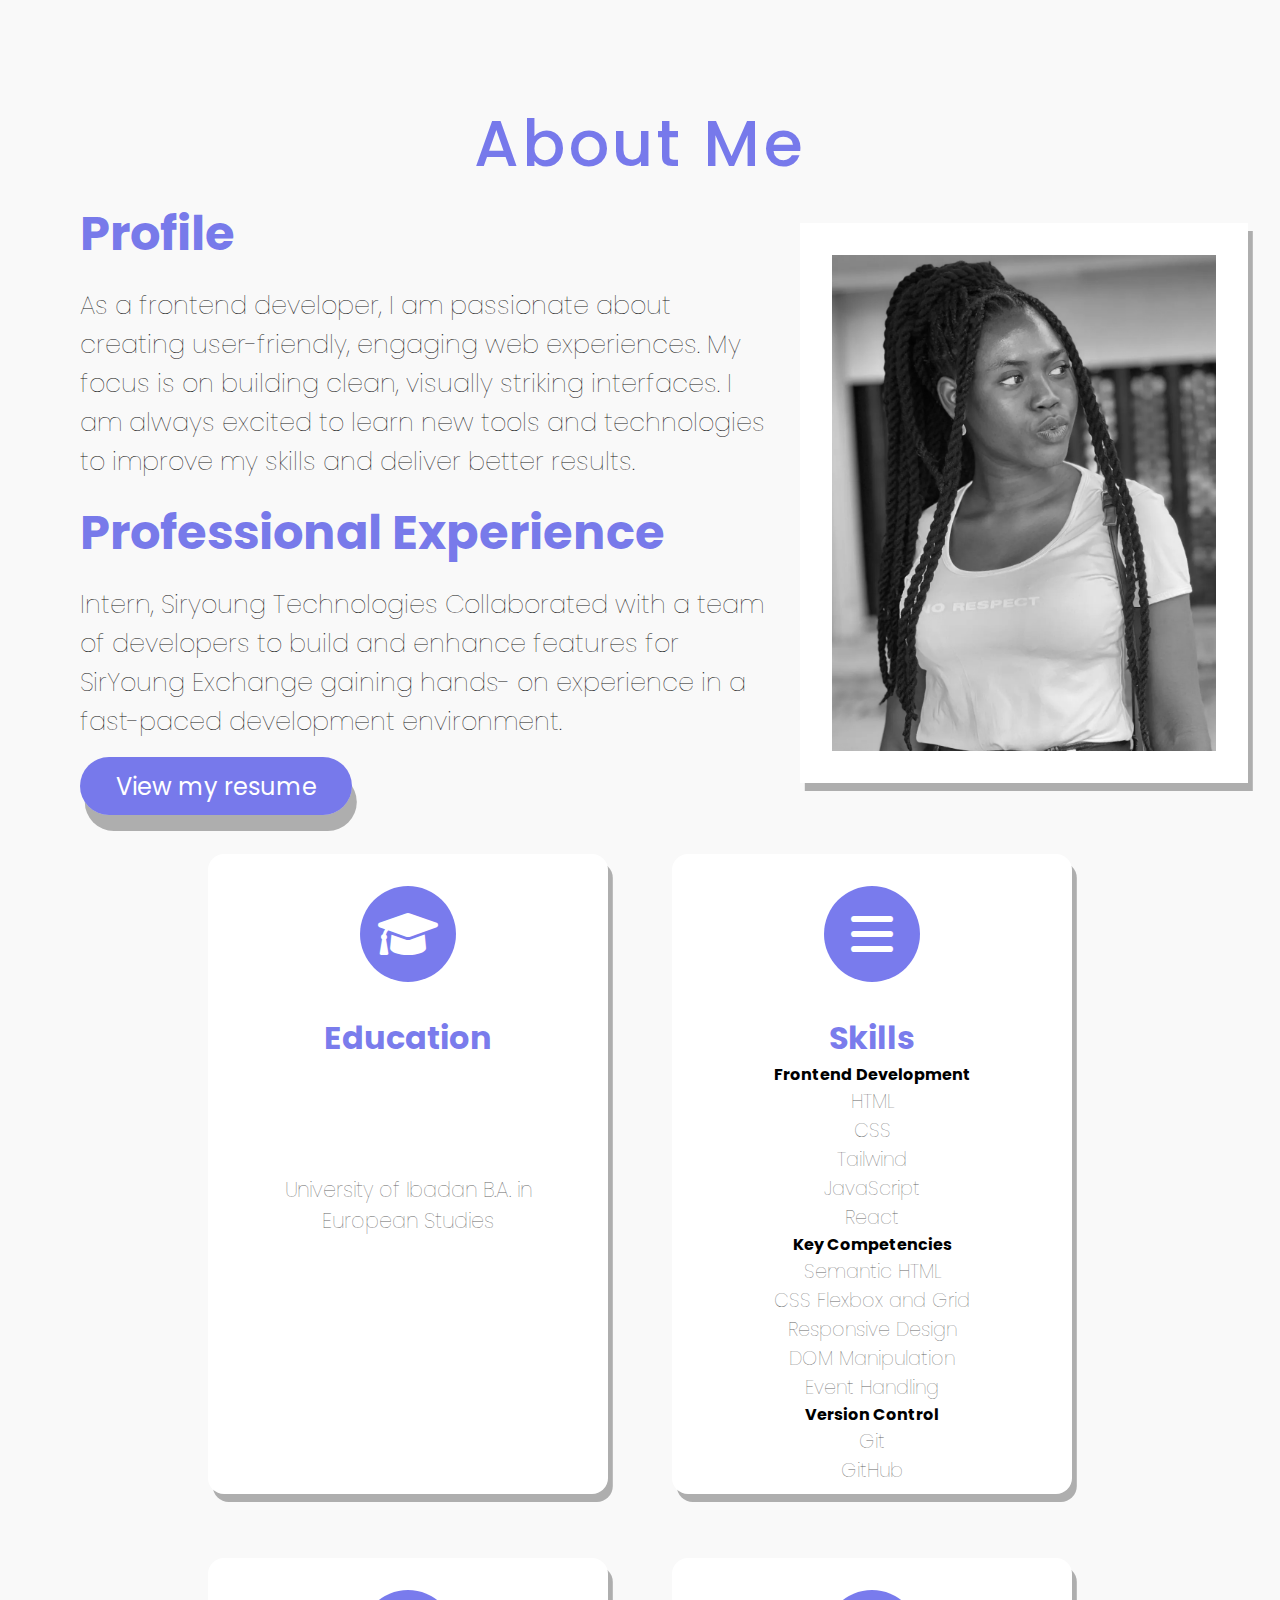
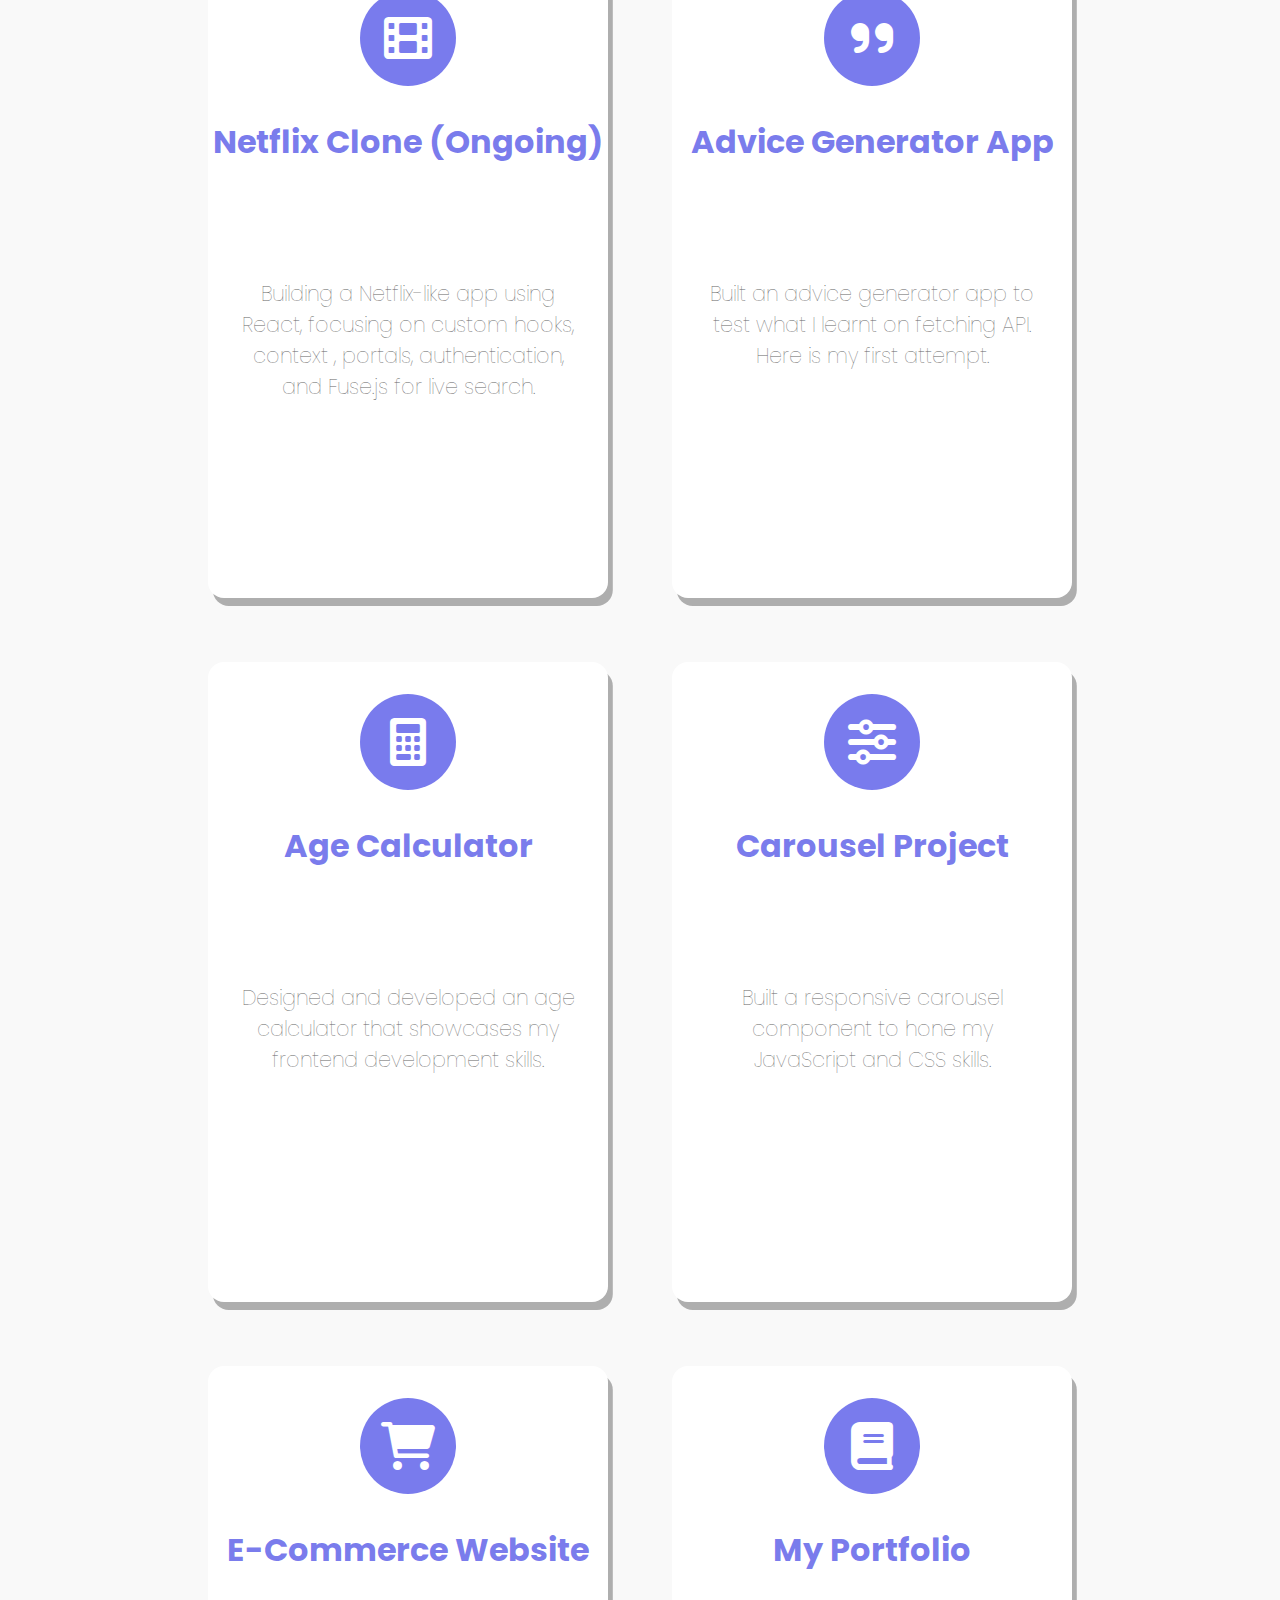
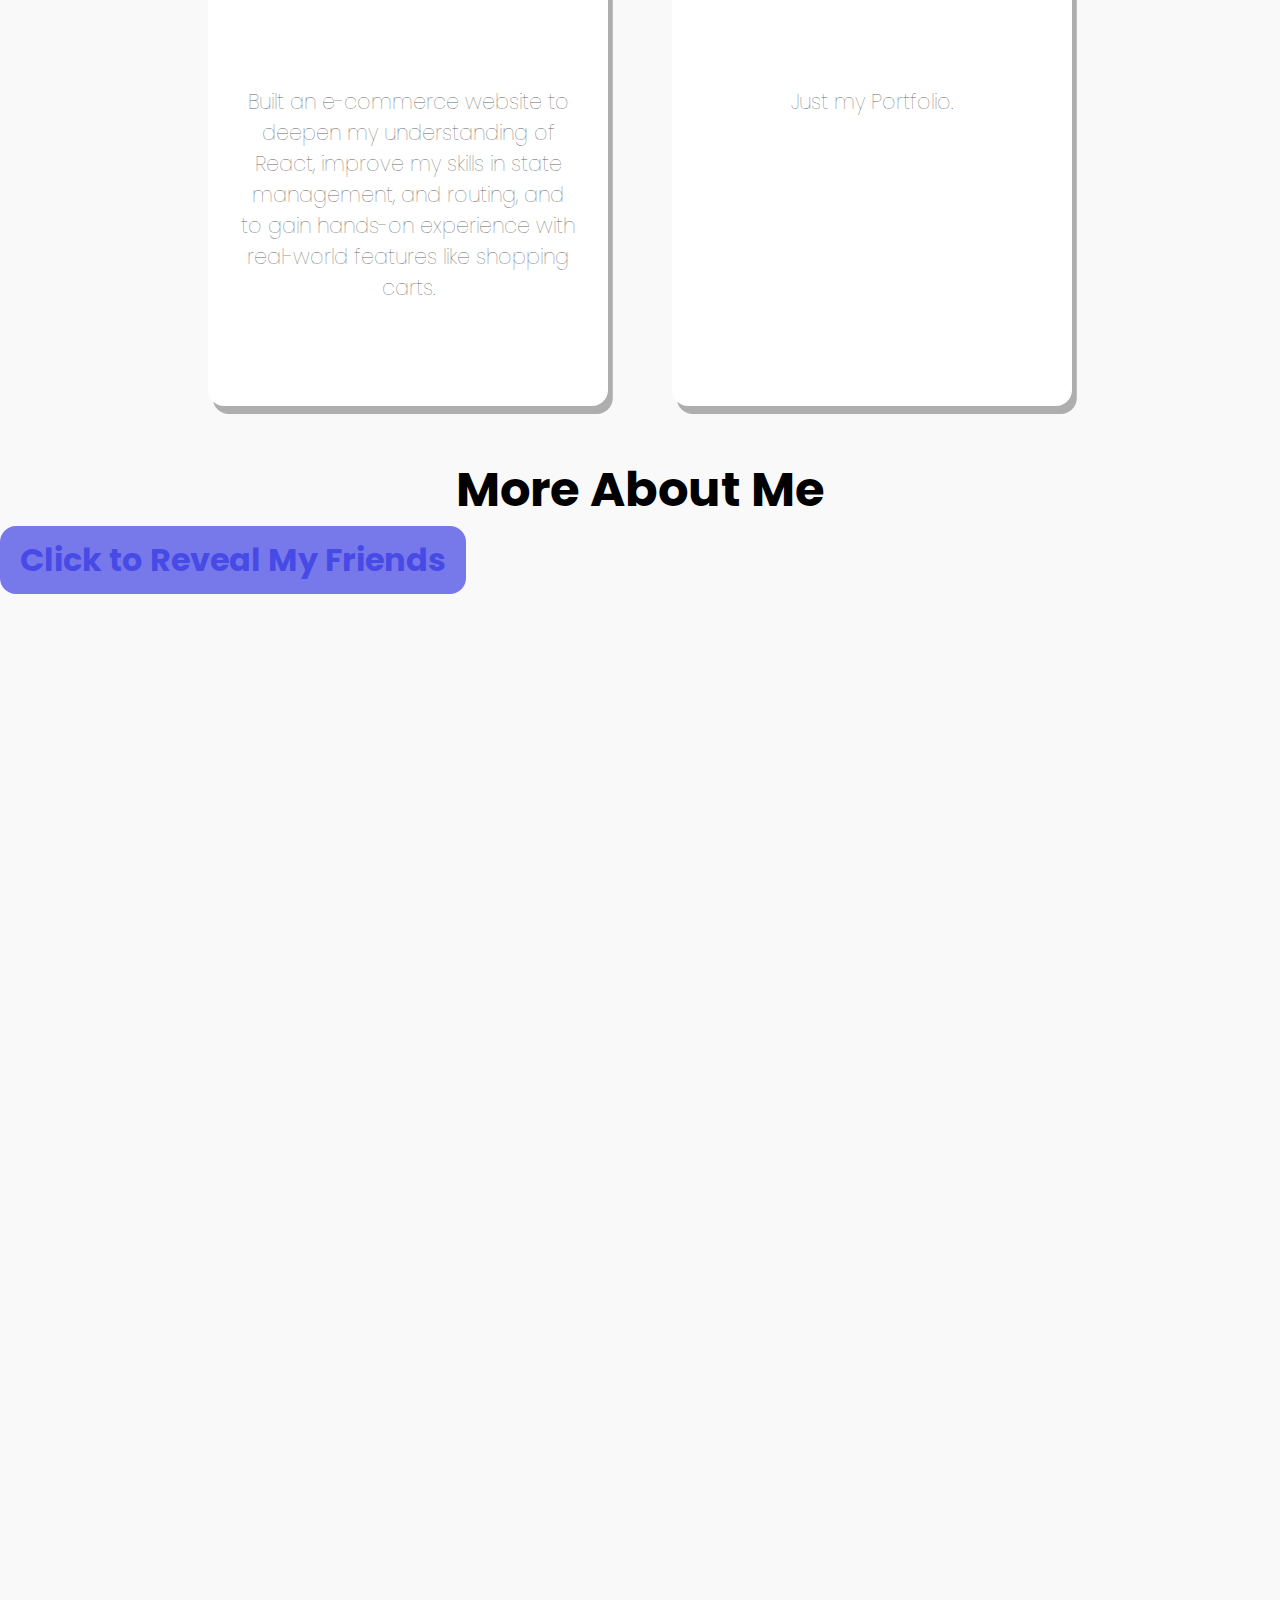
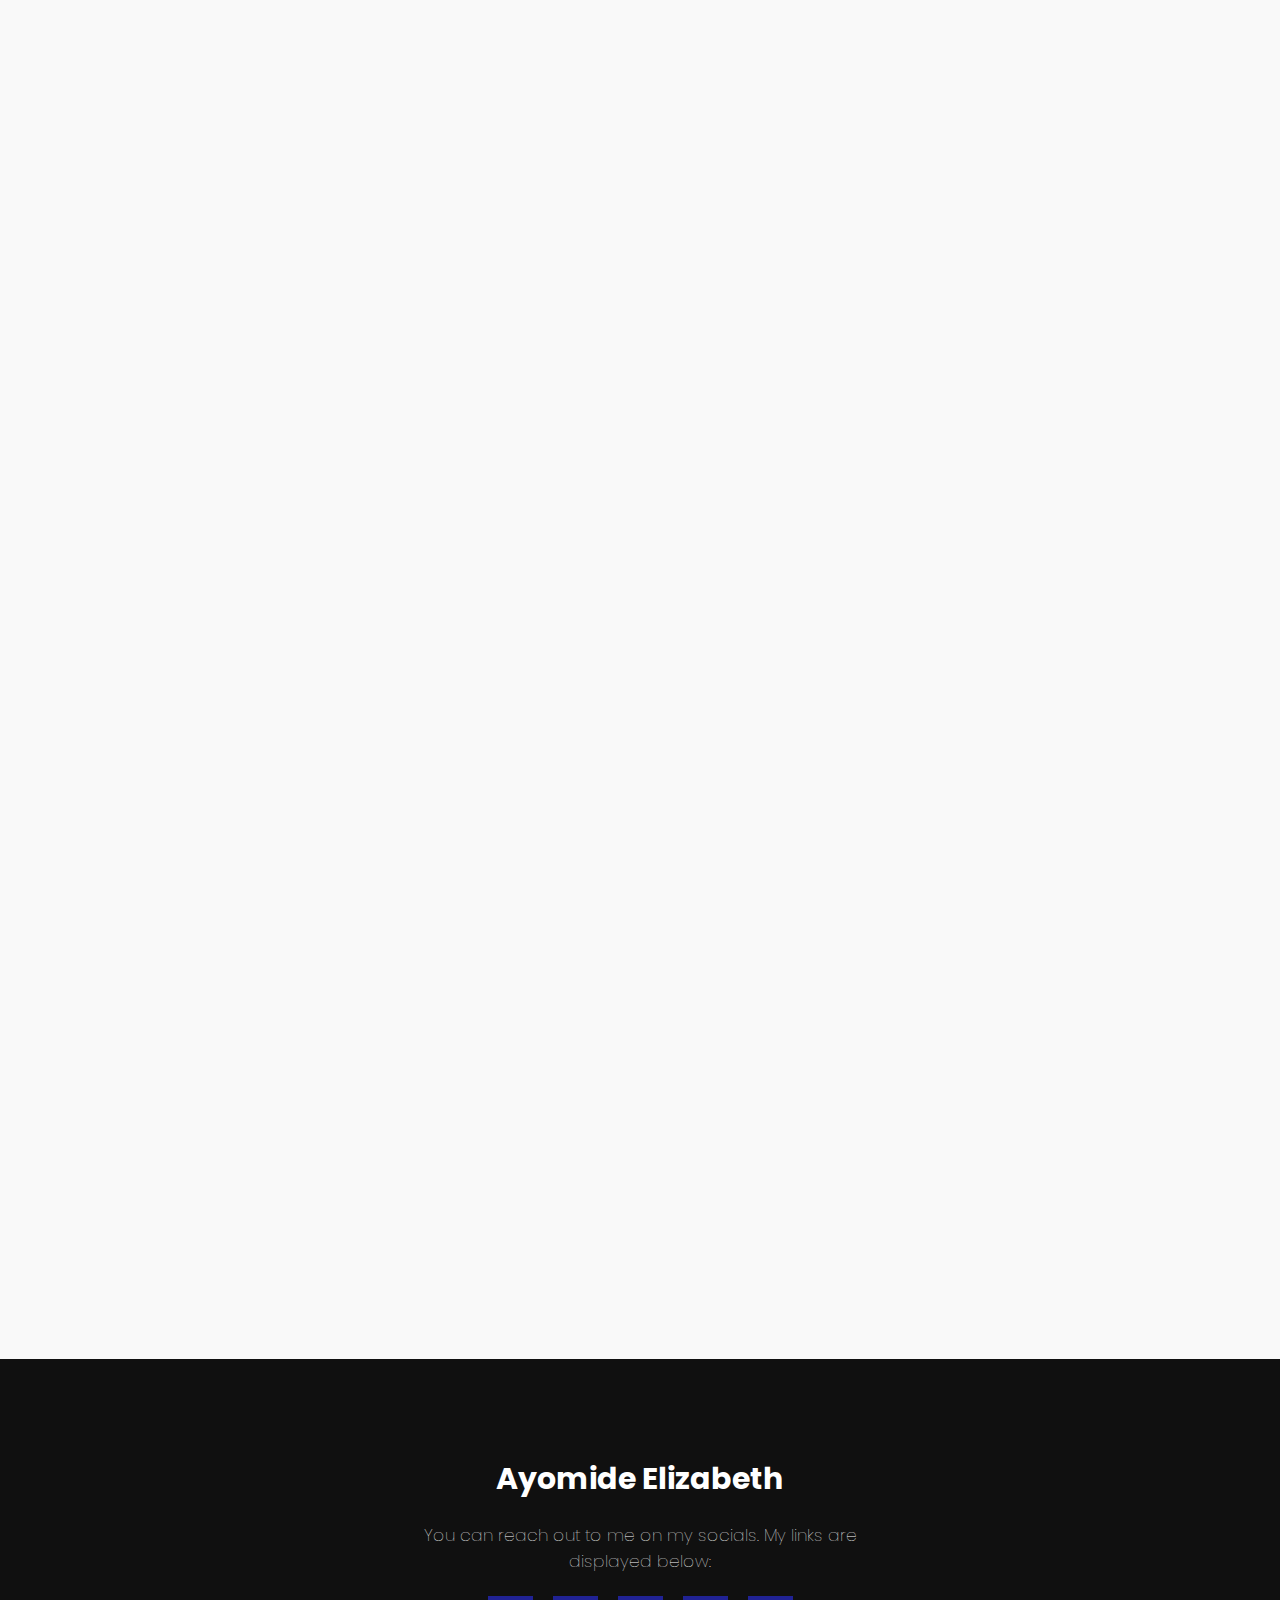
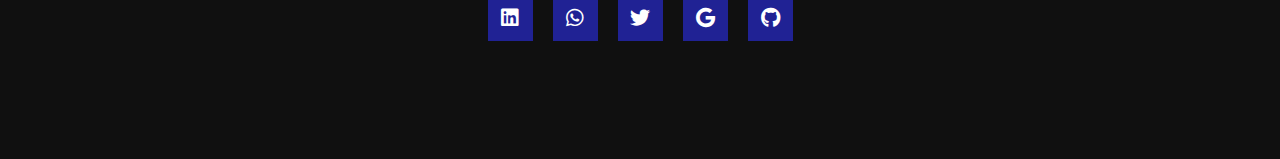
<file: index.html>
<!DOCTYPE html>
<html lang="en">

<head>
    <meta charset="UTF-8">
    <meta name="viewport" content="width=device-width, initial-scale=1.0">
    <title>My Website</title>
    <link rel="stylesheet" href="./index.css">
    <link rel="stylesheet" href="https://cdnjs.cloudflare.com/ajax/libs/font-awesome/6.0.0/css/all.min.css">
    <link href="https://fonts.googleapis.com/css2?family=Poppins:wght@400;700&display=swap" rel="stylesheet">
</head>

<body>
    <div class="container">
        <section class="about">
            <h1 class="about-me-heading">About Me</h1>
            <div class="row">
                <div class="content">
                    <h4>Profile</h4>
                    <p>
                        As a frontend developer, I am passionate about creating
                        user-friendly, engaging web experiences. My focus is
                        on building clean, visually striking interfaces. I am always
                        excited to learn new tools and technologies to
                        improve my skills and deliver better results.
                    </p>
                    <h4>Professional Experience</h4>
                    <p>
                        Intern, Siryoung Technologies
                        Collaborated with a team of developers to build and
                        enhance features for SirYoung Exchange gaining hands-
                        on experience in a fast-paced development environment.
                    </p>
                    <a href="https://drive.google.com/file/d/1db4e4IVsv4XdAvw1UbyP_Y-X6BkzgQB2/view?usp=sharing"><button>View
                            my resume</button></a>
                </div>
                <div class="image">
                    <img src="./images/Ayo.jpg" alt="">
                </div>
            </div>
        </section>

        <section class="more-info">
            <div class="box-container">

                <div class="box">
                    <a href="#"><i class=" fa fa-graduation-cap"></i></a>
                    <h3>Education</h3>
                    <p>University of Ibadan
                        B.A. in European Studies</p>
                </div>

                <div class="box">
                    <a href="#"><i class="fa-solid fa-bars"></i></a>
                    <h3>Skills</h3>
                    <h4> Frontend Development </h4>
                    <li> HTML </li>
                    <li> CSS </li>
                    <li> Tailwind </li>
                    <li> JavaScript </li>
                    <li> React </li>
                    <h4>Key Competencies</h4>
                    <li> Semantic HTML</li>
                    <li> CSS Flexbox and Grid </li>
                    <li> Responsive Design </li>
                    <li> DOM Manipulation </li>
                    <li> Event Handling </li>
                    <h4> Version Control </h4>
                    <li>Git</li>
                    <li>GitHub</li>
                </div>

                <div class="box">
                    <a href="https://github.com/ayomideRussianCode/Netflix_clone"><i class=" fa fa-film"></i>
                    </a>
                    <h3>Netflix Clone (Ongoing)</h3>
                    <p>Building a Netflix-like app using React, focusing on
                        custom hooks, context , portals, authentication, and
                        Fuse.js for live search.</p>
                </div>

                <div class="box">
                    <a href="https://advice-generator-nine-kappa.vercel.app/"><i class=" fa fa-quote-right"></i></a>
                    <h3>Advice Generator App</h3>
                    <p>Built an advice generator app to test what I learnt on fetching API. Here is my first attempt.
                    </p>
                </div>

                <div class="box">
                    <a href="https://age-calculator-tan-five.vercel.app/"><i class="fa fa-calculator"></i></a>
                    <h3>Age Calculator</h3>
                    <p>Designed and developed an age calculator that
                        showcases my frontend development skills.</p>
                </div>

                <div class="box">
                    <a href="https://github.com/ayomideRussianCode/carousselProject"><i class=" fa fa-sliders"></i></a>
                    <h3>Carousel Project</h3>
                    <p>
                        Built a responsive carousel component to hone my
                        JavaScript and CSS skills.
                    </p>
                </div>

                <div class="box">
                    <a href="https://e-commerce-page-lilac.vercel.app"><i class=" fa fa-shopping-cart"></i></a>
                    <h3> E-Commerce Website </h3>
                    <p>Built an e-commerce website to deepen my understanding of React, improve my skills in state
                        management, and routing, and to gain hands-on experience with real-world features like shopping
                        carts.</p>

                </div>

                <div class="box">
                    <a><i class=" fa fa-book"></i></a>
                    <h3> My Portfolio </h3>
                    <p>Just my Portfolio.</p>

                </div>

            </div>

        </section>


        <section class="friends">
            <h5 class="heading">More About Me</h5>
            <button id="revealButton">
                <h5 class="title">Click to Reveal My Friends</h5>
            </button>
            <div id="content" class="card-container">
                <div class="card">
                    <img src="./images/Bayonle.jpg" alt="">
                    <h5> Bayonle </h5>
                    <p>Student x Backend Engineer</p>
                    <div class="icons">
                        <a href="#"><i class="fa-brands fa-facebook"></i></a>
                        <a href="#"><i class="fa-brands fa-instagram"></i></a>
                        <a href="#"><i class="fa-brands fa-whatsapp"></i></a>
                        <a href="#"><i class="fa-brands fa-twitter"></i></a>
                        <a href="#"><i class="fa-brands fa-google"></i></a>
                    </div>
                </div>
                <div class="card">
                    <img src="./images/Wuraola.jpg" alt="">
                    <h5>Wuraola</h5>
                    <p>Corps Member</p>
                    <div class="icons">
                        <a href="#"><i class="fa-brands fa-facebook"></i></a>
                        <a href="#"><i class="fa-brands fa-instagram"></i></a>
                        <a href="#"><i class="fa-brands fa-whatsapp"></i></a>
                        <a href="#"><i class="fa-brands fa-twitter"></i></a>
                        <a href="#"><i class="fa-brands fa-google"></i></a>
                    </div>
                </div>
                <div class="card">
                    <img src="./images/Ayobami.jpg" alt="">
                    <h5>Ayobami</h5>
                    <p>Recent Graduate</p>
                    <div class="icons">
                        <a href="#"><i class="fa-brands fa-facebook"></i></a>
                        <a href="#"><i class="fa-brands fa-instagram"></i></a>
                        <a href="#"><i class="fa-brands fa-whatsapp"></i></a>
                        <a href="#"><i class="fa-brands fa-twitter"></i></a>
                        <a href="#"><i class="fa-brands fa-google"></i></a>
                    </div>
                </div>
                <div class="card">
                    <img src="./images/Adeoye.jpg" alt="">
                    <h5>Adeoye </h5>
                    <p>Student</p>
                    <div class="icons">
                        <a href="#"><i class="fa-brands fa-facebook"></i></a>
                        <a href="#"><i class="fa-brands fa-instagram"></i></a>
                        <a href="#"><i class="fa-brands fa-whatsapp"></i></a>
                        <a href="#"><i class="fa-brands fa-twitter"></i></a>
                        <a href="#"><i class="fa-brands fa-google"></i></a>
                    </div>
                </div>
                <div class="card">
                    <img src="./images/O'Brien.jpg" alt="">
                    <h5>O'Brien</h5>
                    <p>Frontend Developer</p>
                    <div class="icons">
                        <a href="#"><i class="fa-brands fa-facebook"></i></a>
                        <a href="#"><i class="fa-brands fa-instagram"></i></a>
                        <a href="#"><i class="fa-brands fa-whatsapp"></i></a>
                        <a href="#"><i class="fa-brands fa-twitter"></i></a>
                        <a href="#"><i class="fa-brands fa-google"></i></a>
                    </div>
                </div>
                <div class="card">
                    <img src="./images/Emmanuel.jpg" alt="">
                    <h5>Emmanuel</h5>
                    <p>Data Analyst x Biochemist</p>
                    <div class="icons">
                        <a href="#"><i class="fa-brands fa-facebook"></i></a>
                        <a href="#"><i class="fa-brands fa-instagram"></i></a>
                        <a href="#"><i class="fa-brands fa-whatsapp"></i></a>
                        <a href="#"><i class="fa-brands fa-twitter"></i></a>
                        <a href="#"><i class="fa-brands fa-google"></i></a>
                    </div>
                </div>

            </div>
        </section>

        <div class="footer">
            <p>Ayomide Elizabeth</p>
            <p>You can reach out to me on my socials. My links are displayed below:</p>
            <div class="social">
                <a href="www.linkedin.com/in/ayindeayomide"><i class="fa-brands fa-linkedin"></i></a>
                <a href="#"><i class="fa-brands fa-whatsapp"></i></a>
                <a href="https://x.com/lizz_int"><i class="fa-brands fa-twitter"></i></a>
                <a href="#"><i class="fa-brands fa-google"></i></a>
                <a href="https://github.com/ayomideRussianCode"><i class="fa-brands fa-github"></i></a>
            </div>
        </div>
    </div>

    <script src="./index.js"></script>
</body>

</html>
</file>
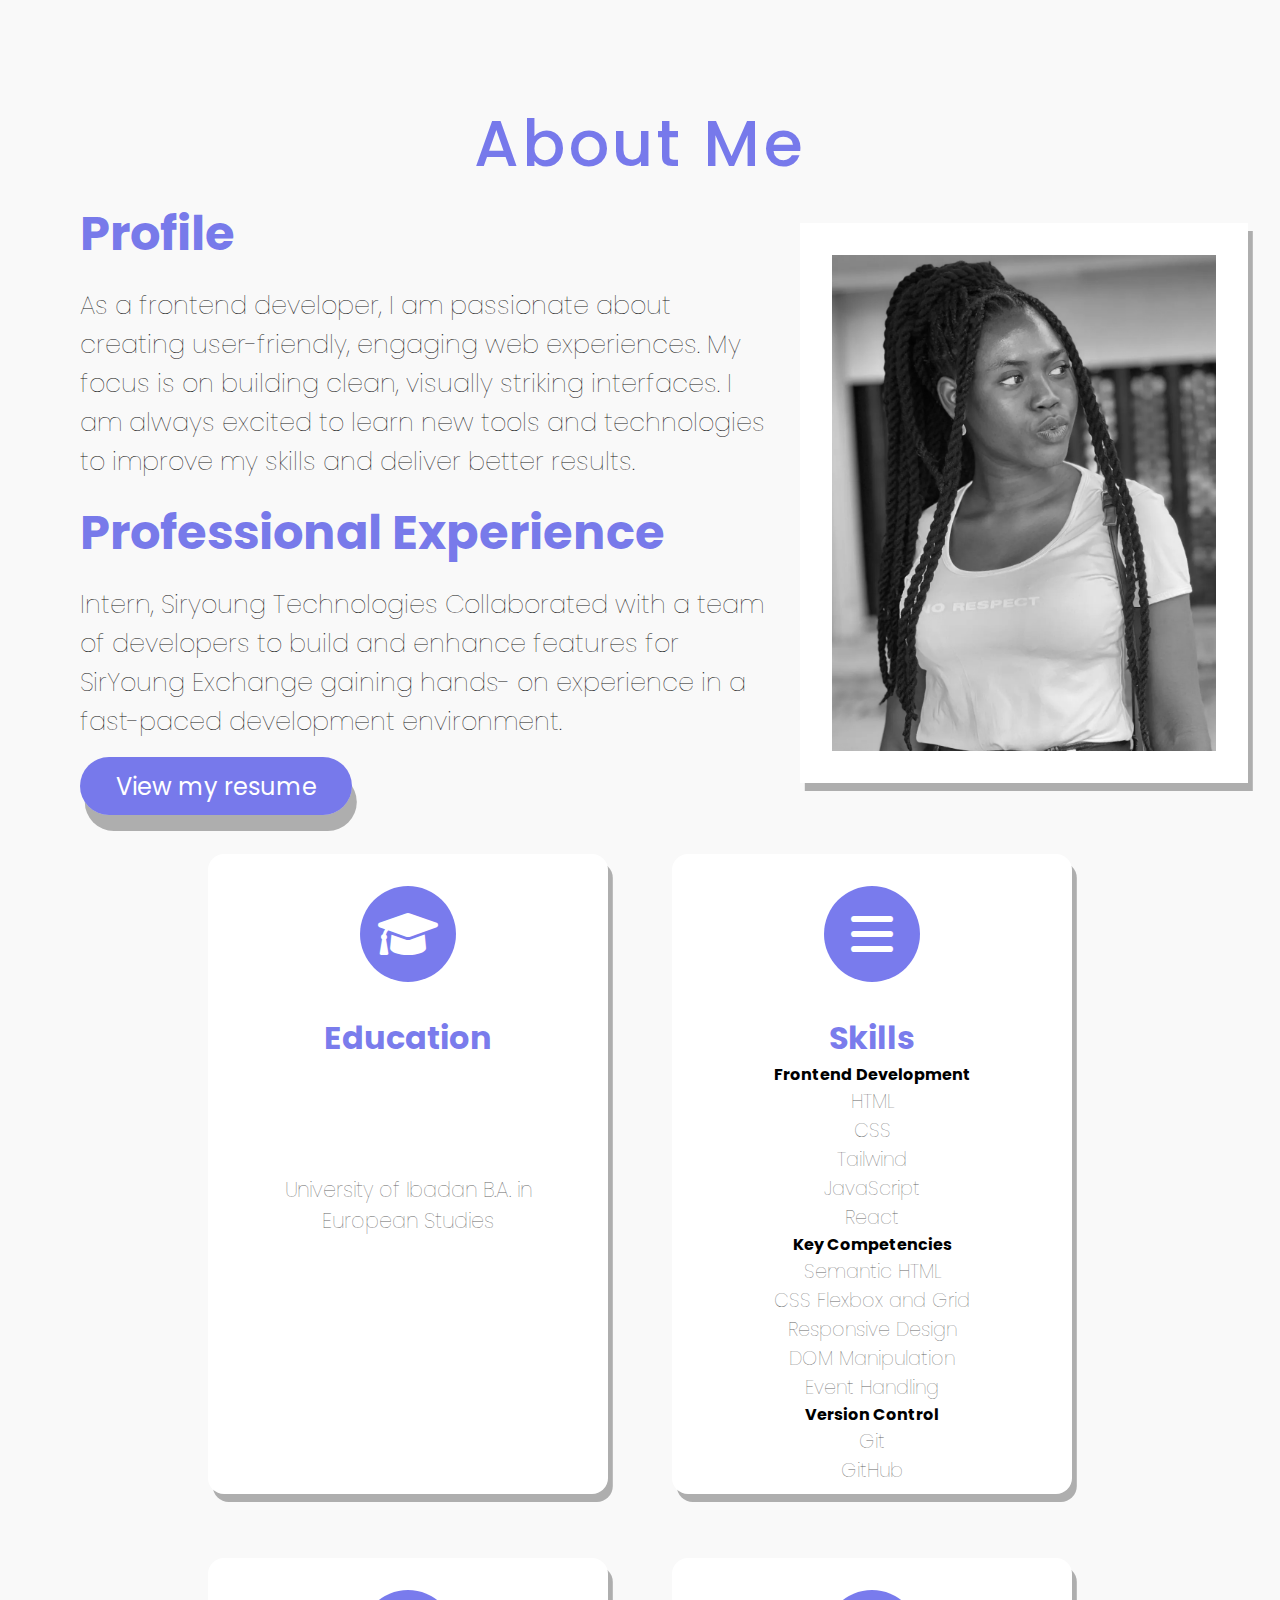
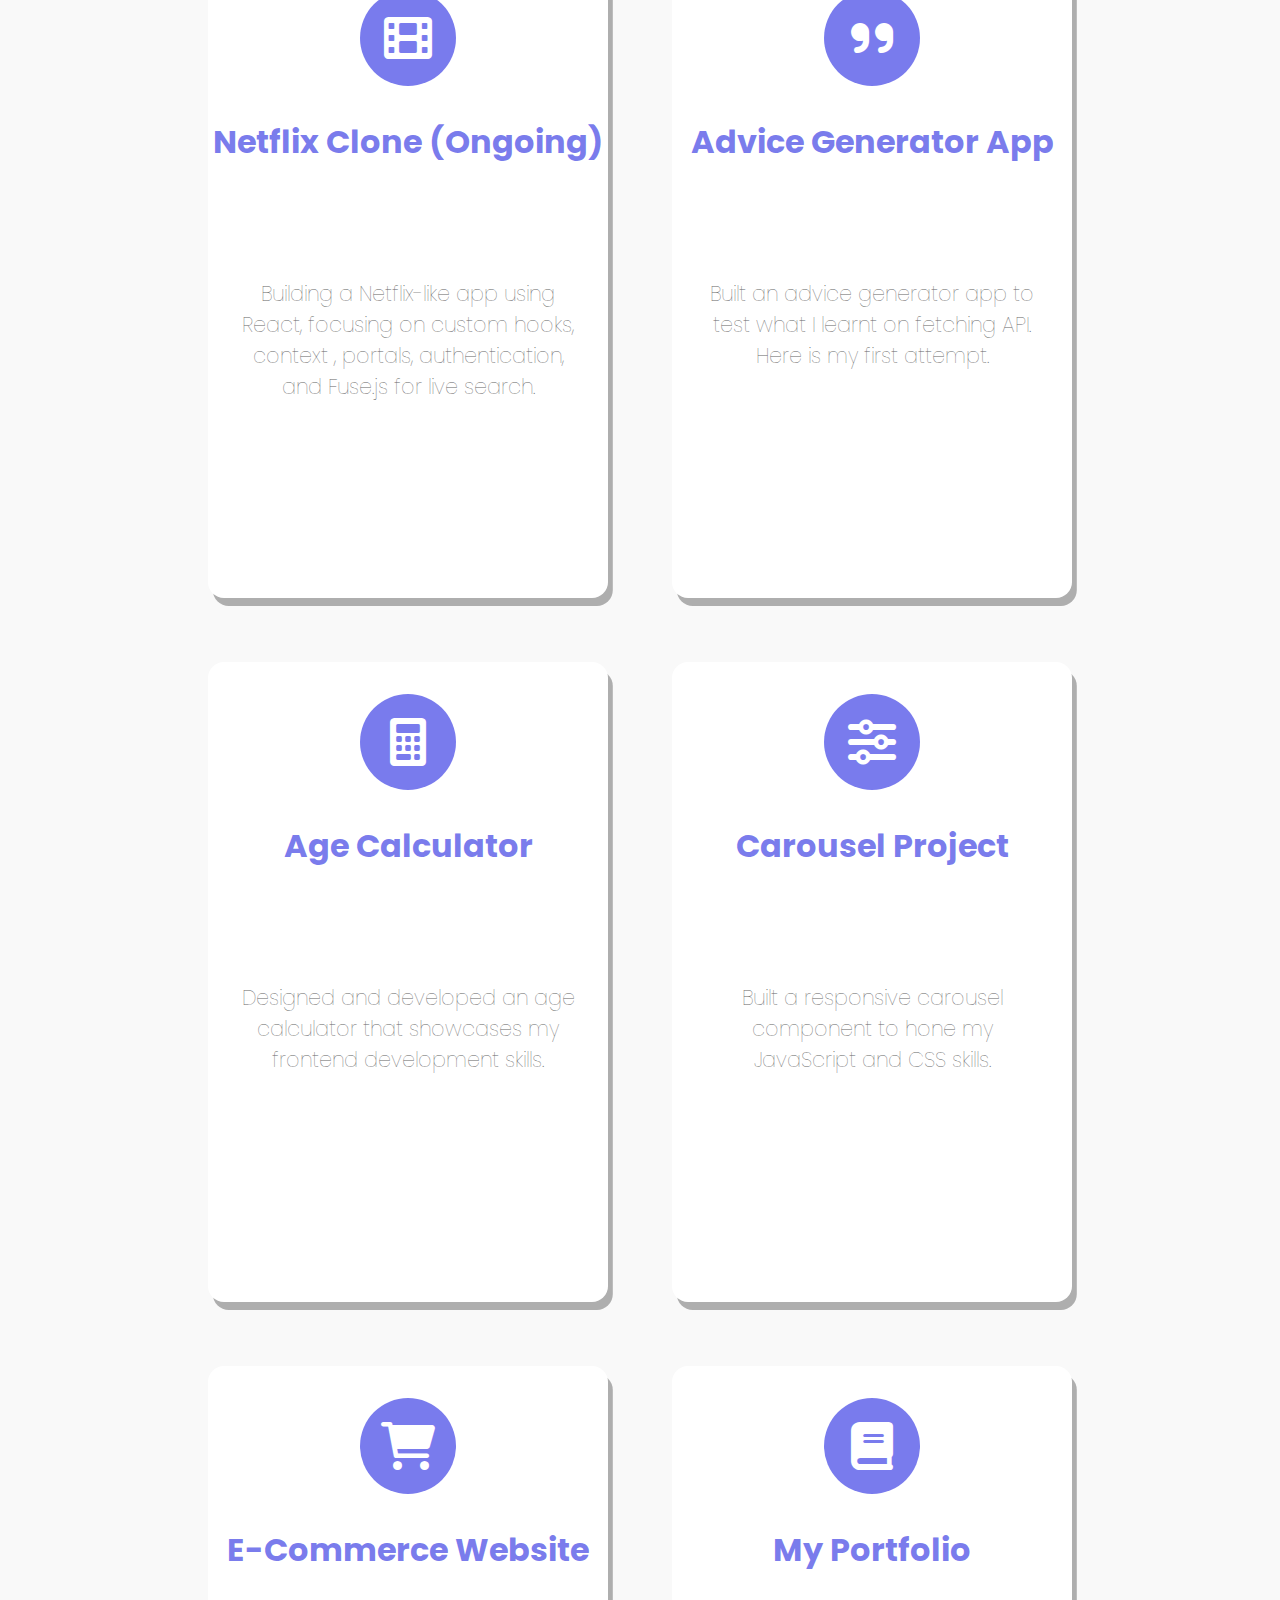
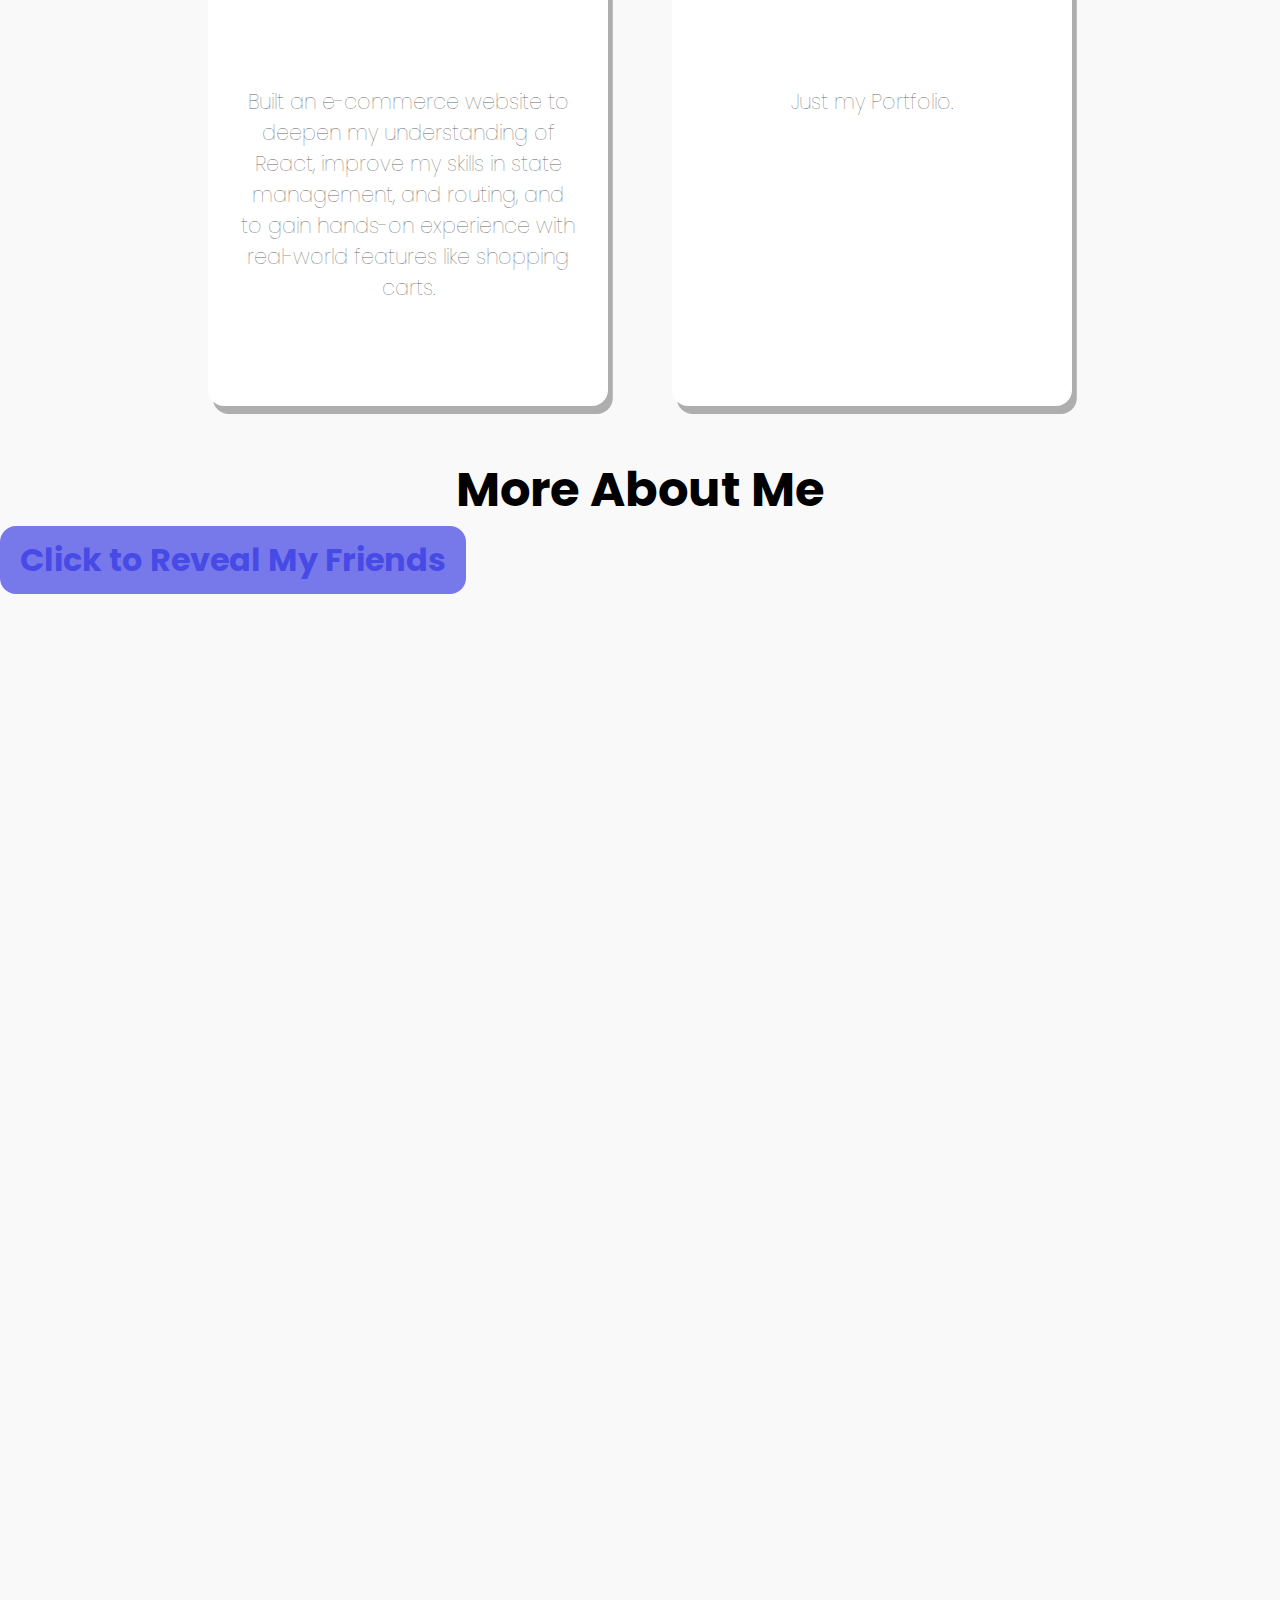
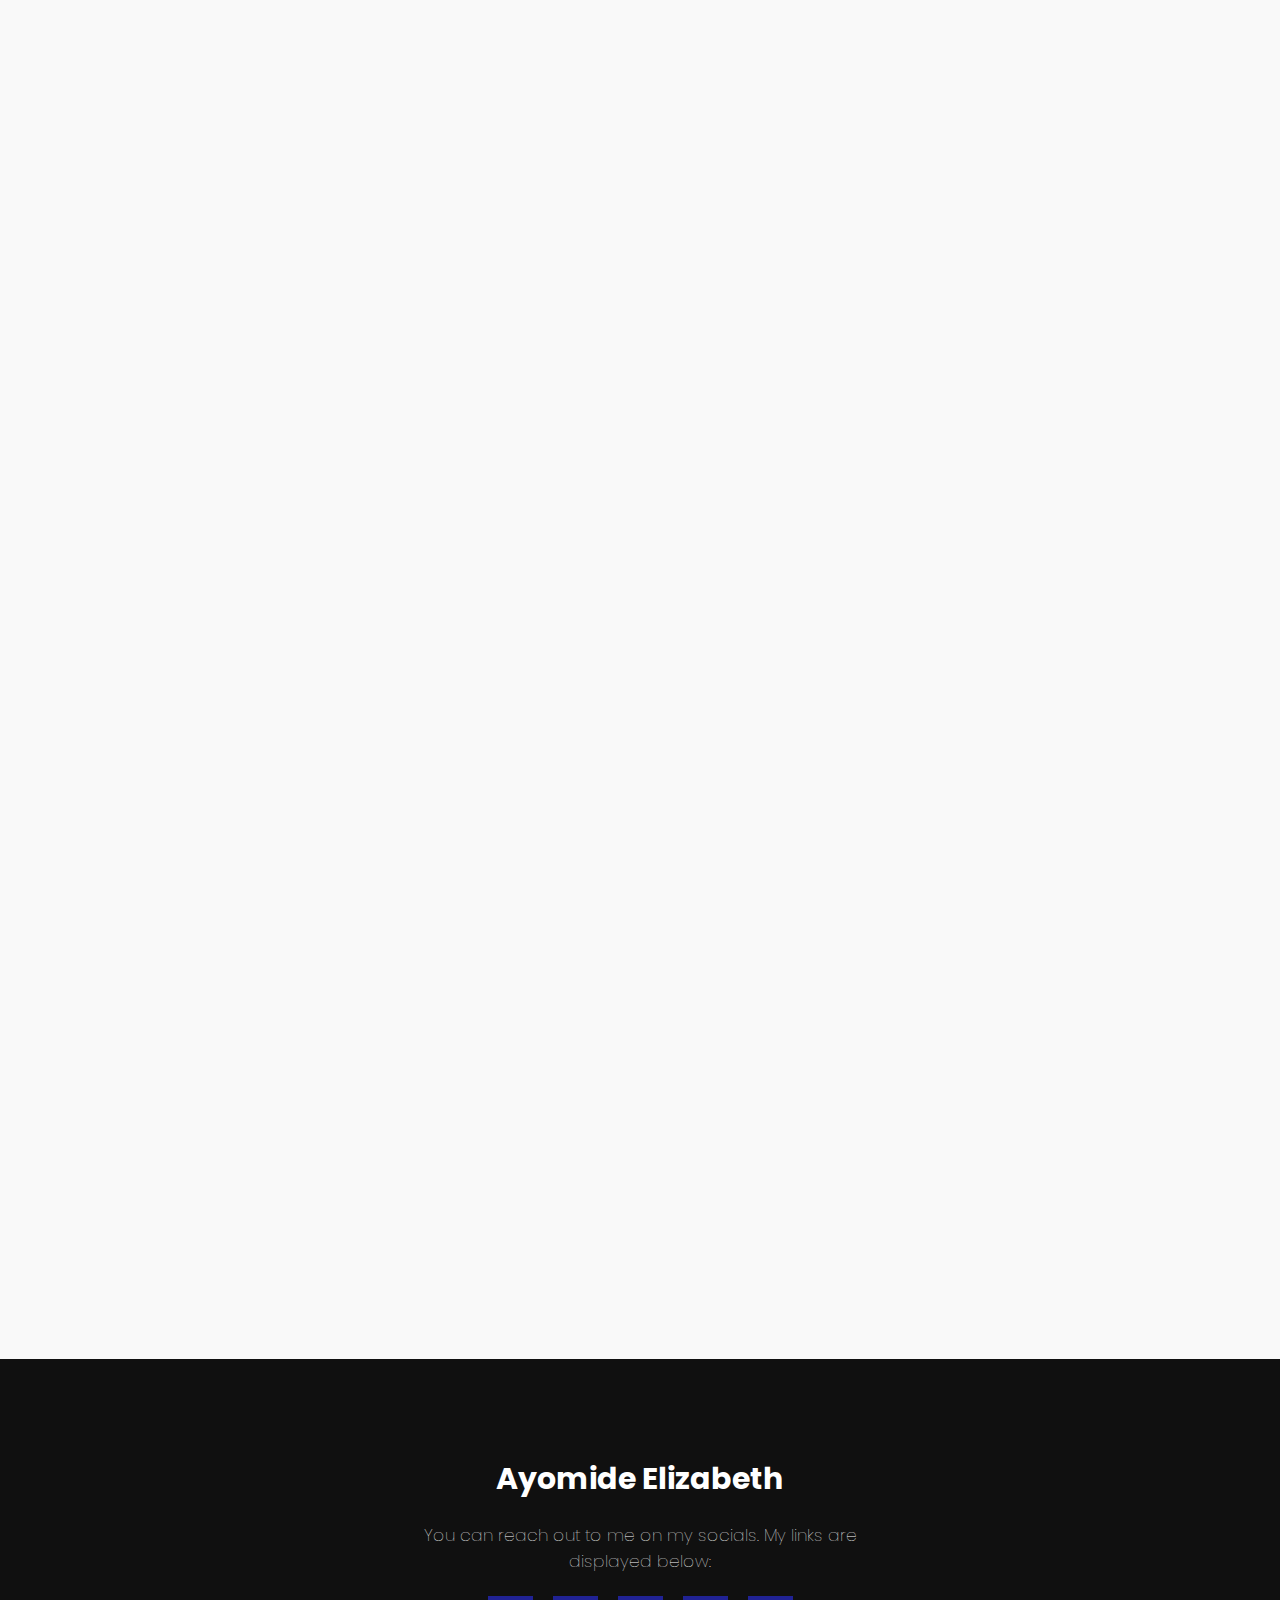
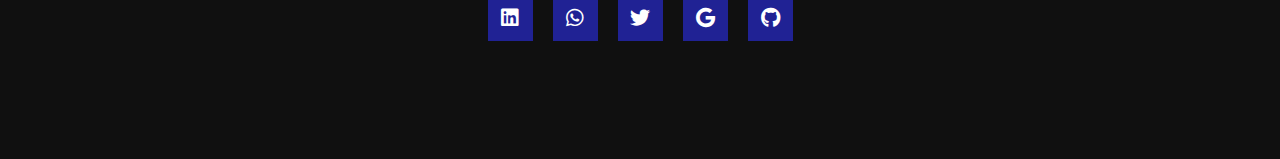
<file: html/index.html>
<!DOCTYPE html>
<html lang="en">

<head>
    <meta charset="UTF-8">
    <meta name="viewport" content="width=device-width, initial-scale=1.0">
    <title>My Website</title>
    <link rel="stylesheet" href="../styles/index.css">
    <link rel="stylesheet" href="https://cdnjs.cloudflare.com/ajax/libs/font-awesome/6.0.0/css/all.min.css">
    <link href="https://fonts.googleapis.com/css2?family=Poppins:wght@400;700&display=swap" rel="stylesheet">
</head>

<body>
    <div class="container">
        <section class="about">
            <h1 class="about-me-heading">About Me</h1>
            <div class="row">
                <div class="content">
                    <h4>Profile</h4>
                    <p>
                        As a frontend developer, I am passionate about creating
                        user-friendly, engaging web experiences. My focus is
                        on building clean, visually striking interfaces. I am always
                        excited to learn new tools and technologies to
                        improve my skills and deliver better results.
                    </p>
                    <h4>Professional Experience</h4>
                    <p>
                        Intern, Siryoung Technologies
                        Collaborated with a team of developers to build and
                        enhance features for SirYoung Exchange gaining hands-
                        on experience in a fast-paced development environment.
                    </p>
                    <a href="https://drive.google.com/file/d/1db4e4IVsv4XdAvw1UbyP_Y-X6BkzgQB2/view?usp=sharing"><button>View
                            my resume</button></a>
                </div>
                <div class="image">
                    <img src="../images/Ayo.jpg" alt="">
                </div>
            </div>
        </section>

        <section class="more-info">
            <div class="box-container">

                <div class="box">
                    <a href="#"><i class=" fa fa-graduation-cap"></i></a>
                    <h3>Education</h3>
                    <p>University of Ibadan
                        B.A. in European Studies</p>
                </div>

                <div class="box">
                    <a href="#"><i class="fa-solid fa-bars"></i></a>
                    <h3>Skills</h3>
                    <h4> Frontend Development </h4>
                    <li> HTML </li>
                    <li> CSS </li>
                    <li> Tailwind </li>
                    <li> JavaScript </li>
                    <li> React </li>
                    <h4>Key Competencies</h4>
                    <li> Semantic HTML</li>
                    <li> CSS Flexbox and Grid </li>
                    <li> Responsive Design </li>
                    <li> DOM Manipulation </li>
                    <li> Event Handling </li>
                    <h4> Version Control </h4>
                    <li>Git</li>
                    <li>GitHub</li>
                </div>

                <div class="box">
                    <a href="https://github.com/ayomideRussianCode/Netflix_clone"><i class=" fa fa-film"></i>
                    </a>
                    <h3>Netflix Clone (Ongoing)</h3>
                    <p>Building a Netflix-like app using React, focusing on
                        custom hooks, context , portals, authentication, and
                        Fuse.js for live search.</p>
                </div>

                <div class="box">
                    <a href="https://advice-generator-nine-kappa.vercel.app/"><i class=" fa fa-quote-right"></i></a>
                    <h3>Advice Generator App</h3>
                    <p>Built an advice generator app to test what I learnt on fetching API. Here is my first attempt.
                    </p>
                </div>

                <div class="box">
                    <a href="https://age-calculator-tan-five.vercel.app/"><i class="fa fa-calculator"></i></a>
                    <h3>Age Calculator</h3>
                    <p>Designed and developed an age calculator that
                        showcases my frontend development skills.</p>
                </div>

                <div class="box">
                    <a href="https://github.com/ayomideRussianCode/carousselProject"><i class=" fa fa-sliders"></i></a>
                    <h3>Carousel Project</h3>
                    <p>
                        Built a responsive carousel component to hone my
                        JavaScript and CSS skills.
                    </p>
                </div>

                <div class="box">
                    <a href="https://e-commerce-page-lilac.vercel.app"><i class=" fa fa-shopping-cart"></i></a>
                    <h3> E-Commerce Website </h3>
                    <p>Built an e-commerce website to deepen my understanding of React, improve my skills in state
                        management, and routing, and to gain hands-on experience with real-world features like shopping
                        carts.</p>

                </div>

                <div class="box">
                    <a><i class=" fa fa-book"></i></a>
                    <h3> My Portfolio </h3>
                    <p>Just my Portfolio.</p>

                </div>

            </div>

        </section>


        <section class="friends">
            <h5 class="heading">More About Me</h5>
            <button id="revealButton">
                <h5 class="title">Click to Reveal My Friends</h5>
            </button>
            <div id="content" class="card-container">
                <div class="card">
                    <img src="../images/Bayonle.jpg" alt="">
                    <h5> Bayonle </h5>
                    <p>Student x Backend Engineer</p>
                    <div class="icons">
                        <a href="#"><i class="fa-brands fa-facebook"></i></a>
                        <a href="#"><i class="fa-brands fa-instagram"></i></a>
                        <a href="#"><i class="fa-brands fa-whatsapp"></i></a>
                        <a href="#"><i class="fa-brands fa-twitter"></i></a>
                        <a href="#"><i class="fa-brands fa-google"></i></a>
                    </div>
                </div>
                <div class="card">
                    <img src="../images/Wuraola.jpg" alt="">
                    <h5>Wuraola</h5>
                    <p>Corps Member</p>
                    <div class="icons">
                        <a href="#"><i class="fa-brands fa-facebook"></i></a>
                        <a href="#"><i class="fa-brands fa-instagram"></i></a>
                        <a href="#"><i class="fa-brands fa-whatsapp"></i></a>
                        <a href="#"><i class="fa-brands fa-twitter"></i></a>
                        <a href="#"><i class="fa-brands fa-google"></i></a>
                    </div>
                </div>
                <div class="card">
                    <img src="../images/Ayobami.jpg" alt="">
                    <h5>Ayobami</h5>
                    <p>Recent Graduate</p>
                    <div class="icons">
                        <a href="#"><i class="fa-brands fa-facebook"></i></a>
                        <a href="#"><i class="fa-brands fa-instagram"></i></a>
                        <a href="#"><i class="fa-brands fa-whatsapp"></i></a>
                        <a href="#"><i class="fa-brands fa-twitter"></i></a>
                        <a href="#"><i class="fa-brands fa-google"></i></a>
                    </div>
                </div>
                <div class="card">
                    <img src="../images/Adeoye.jpg" alt="">
                    <h5>Adeoye </h5>
                    <p>Student</p>
                    <div class="icons">
                        <a href="#"><i class="fa-brands fa-facebook"></i></a>
                        <a href="#"><i class="fa-brands fa-instagram"></i></a>
                        <a href="#"><i class="fa-brands fa-whatsapp"></i></a>
                        <a href="#"><i class="fa-brands fa-twitter"></i></a>
                        <a href="#"><i class="fa-brands fa-google"></i></a>
                    </div>
                </div>
                <div class="card">
                    <img src="../images/O'Brien.jpg" alt="">
                    <h5>O'Brien</h5>
                    <p>Frontend Developer</p>
                    <div class="icons">
                        <a href="#"><i class="fa-brands fa-facebook"></i></a>
                        <a href="#"><i class="fa-brands fa-instagram"></i></a>
                        <a href="#"><i class="fa-brands fa-whatsapp"></i></a>
                        <a href="#"><i class="fa-brands fa-twitter"></i></a>
                        <a href="#"><i class="fa-brands fa-google"></i></a>
                    </div>
                </div>
                <div class="card">
                    <img src="../images/Emmanuel.jpg" alt="">
                    <h5>Emmanuel</h5>
                    <p>Data Analyst x Biochemist</p>
                    <div class="icons">
                        <a href="#"><i class="fa-brands fa-facebook"></i></a>
                        <a href="#"><i class="fa-brands fa-instagram"></i></a>
                        <a href="#"><i class="fa-brands fa-whatsapp"></i></a>
                        <a href="#"><i class="fa-brands fa-twitter"></i></a>
                        <a href="#"><i class="fa-brands fa-google"></i></a>
                    </div>
                </div>

            </div>
        </section>

        <div class="footer">
            <p>Ayomide Elizabeth</p>
            <p>You can reach out to me on my socials. My links are displayed below:</p>
            <div class="social">
                <a href="www.linkedin.com/in/ayindeayomide"><i class="fa-brands fa-linkedin"></i></a>
                <a href="#"><i class="fa-brands fa-whatsapp"></i></a>
                <a href="https://x.com/lizz_int"><i class="fa-brands fa-twitter"></i></a>
                <a href="#"><i class="fa-brands fa-google"></i></a>
                <a href="https://github.com/ayomideRussianCode"><i class="fa-brands fa-github"></i></a>
            </div>
        </div>
    </div>

    <script src="../script/index.js"></script>
</body>

</html>
</file>
<file: index.css>
body {
    font-family: 'Poppins', sans-serif;
    font-weight: lighter;
}

* {
    padding: 0;
    margin: 0;
    font-family: 'Poppins', sans-serif;
    box-sizing: border-box;

}

.container {
    background: #f9f9f9;
}

.about-me-heading {
    font-size: 4rem;
    color: rgba(43, 46, 226, 0.63);
    text-align: center;
    padding: 0 1rem;
    padding-top: 6rem;
    letter-spacing: .2rem;
    font-weight: 500;
}


.about .row {
    display: flex;
    justify-content: space-around;
    align-items: center;
}

.about .row .image img {
    height: 35rem;
    width: 350px;
    padding: 2rem;
    margin: 2rem;
    object-fit: cover;
    filter: grayscale();
    transition: .2s;
    background: #fff;
    text-align: center;
    width: 28rem;
    box-shadow: 0.3rem .5rem rgba(0, 0, 0, .3);
}

.about .row .image img:hover {
    filter: grayscale(0);
}

.about .row .content {
    padding-left: 5rem;
}

.about .row .content h4 {
    font-size: 3rem;
    color: rgba(43, 46, 226, 0.63);
}

.about .row .content p {
    font-size: 1.6rem;
    color: #101010;
    padding: 1rem 0;
}

.about .row .content button {
    height: 3.6rem;
    width: 17rem;
    background: rgba(43, 46, 226, 0.63);
    color: #fff;
    border: none;
    border-radius: 5rem;
    box-shadow: 0.3rem 1rem rgba(0, 0, 0, .3);
    cursor: pointer;
    font-size: 1.5rem;
    transition: .2rem;
}

.about .row .content button:hover {
    letter-spacing: .2rem;
    opacity: .8;
}

#content {
    display: flex;
    flex-wrap: wrap;
    visibility: hidden;
    opacity: 0;
    transition: opacity 0.3s ease;
}

#content.visible {
    visibility: visible;
    opacity: 1;
}


.more-info .box-container {
    display: flex;
    justify-content: center;
    flex-wrap: wrap;
}

.more-info .box-container .box {
    height: 40rem;
    width: 25rem;
    background: #fff;
    text-align: center;
    border-radius: 1rem;
    box-shadow: 0.3rem .5rem rgba(0, 0, 0, .3);
    margin: 2rem;
    cursor: pointer;
}

.more-info .box-container .box i {
    height: 6rem;
    width: 6rem;
    line-height: 6rem;
    text-align: center;
    border-radius: 50%;
    color: #fff;
    background: rgba(43, 46, 226, 0.63);
    font-size: 3rem;
    margin: 2rem 0;
    transition: .2s;
}

.more-info .box-container .box h3 {
    font-size: 2rem;
    color: rgba(43, 46, 226, 0.63);
    transition: .2s;
}

.more-info .box-container .box p {
    font-size: 1.3rem;
    padding: 7rem 2rem;
    bottom: -25% 2rem;
    color: #666;
}

.more-info .box-container .box li {
    list-style: none;
    font-size: 1.2rem;
    color: #666;

}

.more-info .box-container .box:hover h3 {
    color: #666;
}


.more-info::before {
    content: '';
    position: absolute;
    bottom: -25%;
    left: 50%;
    transform: translateX(-50%);
    border-top: 70vh solid #fff;
    width: 120%;
    border-radius: 50%;
    z-index: -1;
}


.heading {
    font-size: 3rem;
    display: flex;
    justify-content: center;
    align-items: center;
    padding-top: 1rem;
}

.title {
    font-size: 2rem;
    color: rgba(43, 46, 226, 0.63);
    display: flex;
    justify-content: center;
    align-items: center;
}

.friends {
    background: #f9f9f9;
}

.friends .card-container {
    display: flex;
    align-items: center;
    justify-content: center;
    flex-wrap: wrap;
    padding: 2rem 0;
}

.friends .card-container .card {
    padding: 2rem;
    margin: 2rem;
    background: #fff;
    text-align: center;
    width: 28rem;
    box-shadow: 0.3rem .5rem rgba(0, 0, 0, .3);
}

.friends .card-container .card img {
    height: 30rem;
    width: 300px;
    object-fit: cover;
    filter: grayscale();
    transition: .2s;
}

.friends .card-container .card:hover img {
    filter: grayscale(0);
}

.friends .card-container .card h5 {
    color: rgba(43, 46, 226, 0.63);
    font-size: 2rem;
    padding: .5rem;
}

.friends .card-container .card p {
    font-size: 1.7rem;
    color: #666;
}

.friends .card-container .card .icons a {
    font-size: 1.9rem;
    padding: 1.5rem .5rem;
    color: rgba(43, 46, 226, 0.63);
}

.friends .card-container .card .icons a:hover {
    color: rgba(0, 0, 0, .3);
}

.footer {
    position: relative;
    width: 100%;
    height: 400px;
    background: #101010;
    display: flex;
    flex-direction: column;
    align-items: center;
    justify-content: center;
}

.footer p:nth-child(1) {
    font-size: 30px;
    color: white;
    margin-bottom: 20px;
    font-weight: bold;
}

.footer p:nth-child(2) {
    color: white;
    font-size: 17px;
    width: 500px;
    text-align: center;
    line-height: 26px;
}

.social {
    display: flex;
}

.social a {
    width: 45px;
    height: 45px;
    display: flex;
    align-items: center;
    justify-content: center;
    background: rgba(43, 46, 226, 0.63);
    margin: 22px 10px;
    color: white;
    text-decoration: none;
    font-size: 20px;
}

.social a:hover {
    transform: scale(1.1);
    transition: .2s;
}
</file>
<file: styles/index.css>
body {
    font-family: 'Poppins', sans-serif;
    font-weight: lighter;
}

* {
    padding: 0;
    margin: 0;
    font-family: 'Poppins', sans-serif;
    box-sizing: border-box;

}

.container {
    background: #f9f9f9;
}

.about-me-heading {
    font-size: 4rem;
    color: rgba(43, 46, 226, 0.63);
    text-align: center;
    padding: 0 1rem;
    padding-top: 6rem;
    letter-spacing: .2rem;
    font-weight: 500;
}


.about .row {
    display: flex;
    justify-content: space-around;
    align-items: center;
}

.about .row .image img {
    height: 35rem;
    width: 350px;
    padding: 2rem;
    margin: 2rem;
    object-fit: cover;
    filter: grayscale();
    transition: .2s;
    background: #fff;
    text-align: center;
    width: 28rem;
    box-shadow: 0.3rem .5rem rgba(0, 0, 0, .3);
}

.about .row .image img:hover {
    filter: grayscale(0);
}

.about .row .content {
    padding-left: 5rem;
}

.about .row .content h4 {
    font-size: 3rem;
    color: rgba(43, 46, 226, 0.63);
}

.about .row .content p {
    font-size: 1.6rem;
    color: #101010;
    padding: 1rem 0;
}

.about .row .content button {
    height: 3.6rem;
    width: 17rem;
    background: rgba(43, 46, 226, 0.63);
    color: #fff;
    border: none;
    border-radius: 5rem;
    box-shadow: 0.3rem 1rem rgba(0, 0, 0, .3);
    cursor: pointer;
    font-size: 1.5rem;
    transition: .2rem;
}

.about .row .content button:hover {
    letter-spacing: .2rem;
    opacity: .8;
}

#content {
    display: flex;
    flex-wrap: wrap;
    visibility: hidden;
    opacity: 0;
    transition: opacity 0.3s ease;
}

#content.visible {
    visibility: visible;
    opacity: 1;
}


.more-info .box-container {
    display: flex;
    justify-content: center;
    flex-wrap: wrap;
}

.more-info .box-container .box {
    height: 40rem;
    width: 25rem;
    background: #fff;
    text-align: center;
    border-radius: 1rem;
    box-shadow: 0.3rem .5rem rgba(0, 0, 0, .3);
    margin: 2rem;
    cursor: pointer;
}

.more-info .box-container .box i {
    height: 6rem;
    width: 6rem;
    line-height: 6rem;
    text-align: center;
    border-radius: 50%;
    color: #fff;
    background: rgba(43, 46, 226, 0.63);
    font-size: 3rem;
    margin: 2rem 0;
    transition: .2s;
}

.more-info .box-container .box h3 {
    font-size: 2rem;
    color: rgba(43, 46, 226, 0.63);
    transition: .2s;
}

.more-info .box-container .box p {
    font-size: 1.3rem;
    padding: 7rem 2rem;
    bottom: -25% 2rem;
    color: #666;
}

.more-info .box-container .box li {
    list-style: none;
    font-size: 1.2rem;
    color: #666;

}

.more-info .box-container .box:hover h3 {
    color: #666;
}


.more-info::before {
    content: '';
    position: absolute;
    bottom: -25%;
    left: 50%;
    transform: translateX(-50%);
    border-top: 70vh solid #fff;
    width: 120%;
    border-radius: 50%;
    z-index: -1;
}


.heading {
    font-size: 3rem;
    display: flex;
    justify-content: center;
    align-items: center;
    padding-top: 1rem;
}

.title {
    font-size: 2rem;
    color: rgba(43, 46, 226, 0.63);
    display: flex;
    justify-content: center;
    align-items: center;
}

.friends {
    background: #f9f9f9;
}

.friends .card-container {
    display: flex;
    align-items: center;
    justify-content: center;
    flex-wrap: wrap;
    padding: 2rem 0;
}

.friends .card-container .card {
    padding: 2rem;
    margin: 2rem;
    background: #fff;
    text-align: center;
    width: 28rem;
    box-shadow: 0.3rem .5rem rgba(0, 0, 0, .3);
}

.friends .card-container .card img {
    height: 30rem;
    width: 300px;
    object-fit: cover;
    filter: grayscale();
    transition: .2s;
}

.friends .card-container .card:hover img {
    filter: grayscale(0);
}

.friends .card-container .card h5 {
    color: rgba(43, 46, 226, 0.63);
    font-size: 2rem;
    padding: .5rem;
}

.friends .card-container .card p {
    font-size: 1.7rem;
    color: #666;
}

.friends .card-container .card .icons a {
    font-size: 1.9rem;
    padding: 1.5rem .5rem;
    color: rgba(43, 46, 226, 0.63);
}

.friends .card-container .card .icons a:hover {
    color: rgba(0, 0, 0, .3);
}

.footer {
    position: relative;
    width: 100%;
    height: 400px;
    background: #101010;
    display: flex;
    flex-direction: column;
    align-items: center;
    justify-content: center;
}

.footer p:nth-child(1) {
    font-size: 30px;
    color: white;
    margin-bottom: 20px;
    font-weight: bold;
}

.footer p:nth-child(2) {
    color: white;
    font-size: 17px;
    width: 500px;
    text-align: center;
    line-height: 26px;
}

.social {
    display: flex;
}

.social a {
    width: 45px;
    height: 45px;
    display: flex;
    align-items: center;
    justify-content: center;
    background: rgba(43, 46, 226, 0.63);
    margin: 22px 10px;
    color: white;
    text-decoration: none;
    font-size: 20px;
}

.social a:hover {
    transform: scale(1.1);
    transition: .2s;
}
</file>
